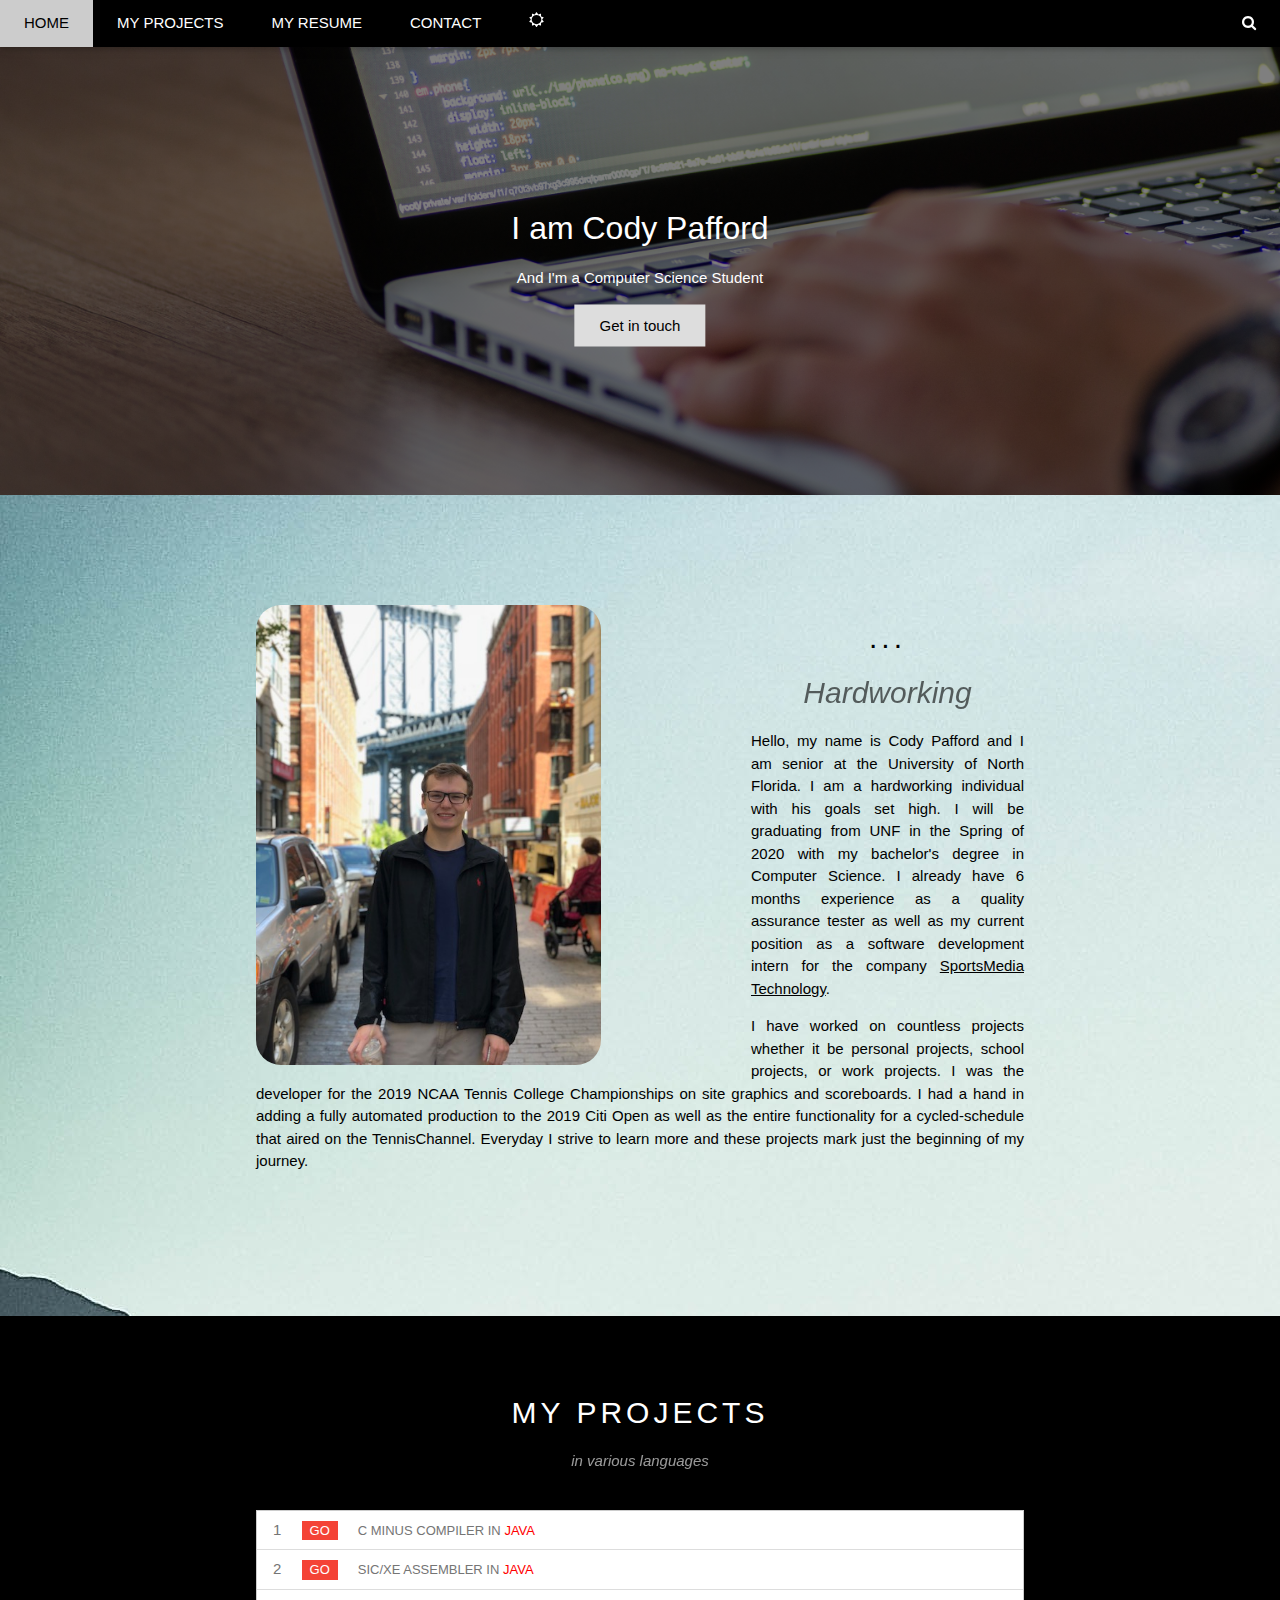
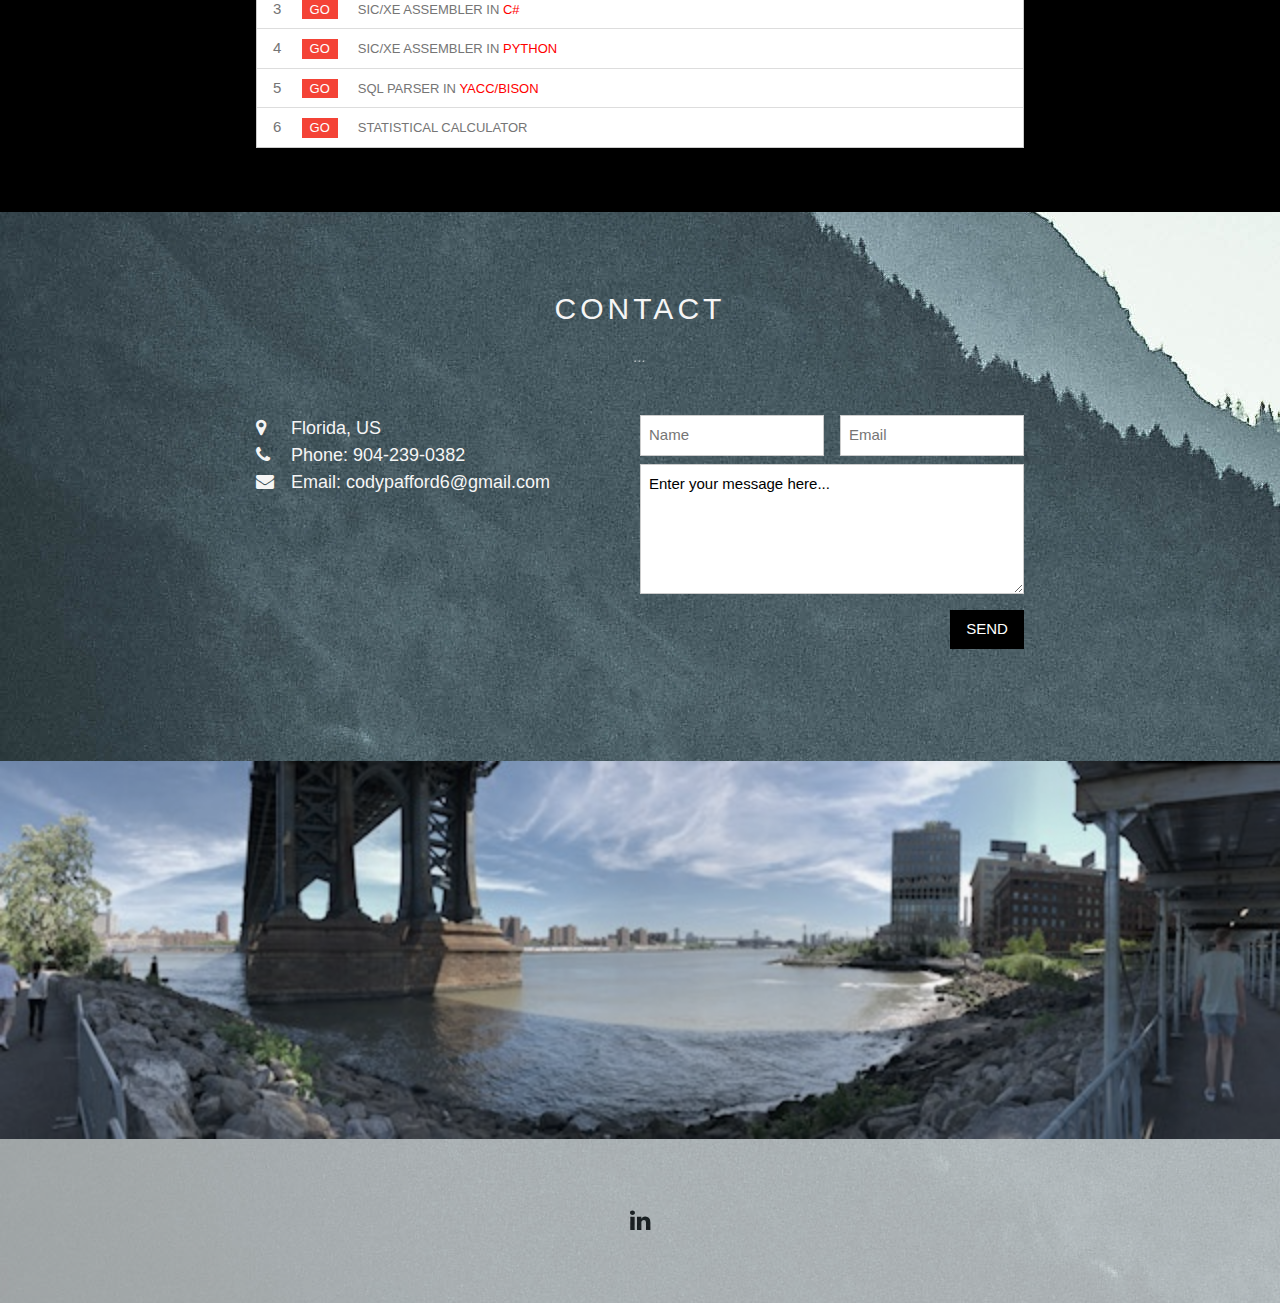
<file: index.htm>
<!DOCTYPE html>
<html lang="en">
<title>Cody Pafford</title>
<meta charset="UTF-8">
<meta name="viewport" content="width=device-width, initial-scale=1">
<link rel="stylesheet" href="https://www.w3schools.com/w3css/4/w3.css">
<link rel="stylesheet" href="https://fonts.googleapis.com/css?family=Lato">
<link rel="stylesheet" href="https://cdnjs.cloudflare.com/ajax/libs/font-awesome/4.7.0/css/font-awesome.min.css">
<link href="css/site.css" rel="stylesheet" type="text/css">

<style>
    body {
        font-family: "Lato", sans-serif;
        background-image: url("images/mtn.jpg");
    }

    .slides {
        display: none
    }

    body, html {
        height: 100%;
        margin: 0;
        font-family: Arial, Helvetica, sans-serif;
    }

    .hero-image {
        background-image: linear-gradient(rgba(0, 0, 0, 0.5), rgba(0, 0, 0, 0.5)), url("images/code-coding-data-574077.jpg");
        height: 50%;
        background-position: center;
        background-repeat: no-repeat;
        background-size: cover;
        position: relative;
    }

    .hero-text {
        text-align: center;
        position: absolute;
        top: 50%;
        left: 50%;
        transform: translate(-50%, -50%);
        color: white;
    }

    .hero-text button {
        border: none;
        outline: 0;
        display: inline-block;
        padding: 10px 25px;
        color: black;
        background-color: #ddd;
        text-align: center;
        cursor: pointer;
    }

    .hero-text button:hover {
        background-color: #555;
        color: white;
    }
</style>
<body>
<!-- Navbar -->
<div class="w3-top">
    <div class="w3-bar w3-black w3-card" id="nav-bar">
        <a class="w3-bar-item w3-button w3-padding-large w3-hide-medium w3-hide-large w3-right"
           href="javascript:void(0)" onclick="myFunction()" title="Toggle Navigation Menu"><i
                class="fa fa-bars"></i></a>
        <a href="#" class="w3-bar-item w3-button w3-padding-large">HOME</a>
        <a href="#projects" class="w3-bar-item w3-button w3-padding-large w3-hide-small">MY PROJECTS</a>
        <a href="#" class="w3-bar-item w3-button w3-padding-large w3-hide-small"
           onclick="document.getElementById('ticketModal').style.display='block'">MY RESUME</a>
        <a href="#contact" class="w3-bar-item w3-button w3-padding-large w3-hide-small">CONTACT</a>
        <a onclick="nightmode()"><i id='night' class="w3-bar-item w3-button w3-padding-large w3-hide-small fa fa-sun-o"></i></a>

        <!--  <div class="w3-dropdown-hover w3-hide-small">
              <button class="w3-padding-large w3-button" title="More">MORE <i class="fa fa-caret-down"></i></button>-
              <div class="w3-dropdown-content w3-bar-block w3-card-4">
                  <a href="#" class="w3-bar-item w3-button">Merchandise</a>
                  <a href="#" class="w3-bar-item w3-button">Extras</a>
                  <a href="#" class="w3-bar-item w3-button">Media</a>
              </div>
        </div>-->
        <a href="javascript:void(0)" class="w3-padding-large w3-hover-red w3-hide-small w3-right"><i
                class="fa fa-search"></i></a>
    </div>
</div>

<!-- Navbar on small screens (remove the onclick attribute if you want the navbar to always show on top of the content when clicking on the links) -->
<div id="navDemo" class="w3-bar-block w3-black w3-hide w3-hide-large w3-hide-medium w3-top" style="margin-top:46px">
    <a href="#projects" class="w3-bar-item w3-button w3-padding-large" onclick="myFunction()">MY PROJECTS</a>
    <a href="#" class="w3-bar-item w3-button w3-padding-large"
       onclick="document.getElementById('ticketModal').style.display='block'">MY RESUME</a>
    <a href="#contact" class="w3-bar-item w3-button w3-padding-large" onclick="myFunction()">CONTACT</a>
    <a onclick="nightmode()"><i id='night_m' class="w3-bar-item w3-button w3-padding-large fa fa-sun-o"></i></a>

</div>

<br>

<br>
<!-- Page content -->
<div class="hero-image" style="max-width:2000px;">
    <div class="hero-text">
        <h1 style="font-size:xx-large" id="shrink_title">I am Cody Pafford</h1>
        <p>And I'm a Computer Science Student</p>
        <button><a href="#contact" onclick="myFunction()" style="text-decoration: none">Get in touch</a></button>
    </div>
</div>

<div class="w3-content" style="max-width:2000px;margin-top:46px">

    <!-- The About Me Section -->
    <div class="w3-container w3-content w3-center w3-padding-64" style="max-width:800px" id="aboutme">
        <div>
            <img class="my_float" src="images/me.jpg">
        </div>
        <h2 class="w3-wide">...</h2>
        <div>
            <!-- Automatic Slideshow Images ---------------------------------------------------------------------------------->
            <div class="slides w3-display-container w3-center">
                <h2 class="w3-opacity"><i>Hardworking</i></h2>
            </div>
            <div class="slides w3-display-container w3-center">
                <h2 class="w3-opacity"><i>Creative</i></h2>
            </div>
            <div class="slides w3-display-container w3-center">
                <h2 class="w3-opacity"><i>Dedicated</i></h2>
            </div>
        </div>
        <p class="w3-justify">Hello, my name is Cody Pafford and I am senior at the University of North Florida. I am a
            hardworking individual with his goals set high. I will be graduating from UNF in the Spring of 2020 with my
            bachelor's degree in Computer Science. I already have 6 months experience as a quality assurance tester as
            well as my current position as a software
            development intern for the company <a href="https://www.smt.com/" target="_blank">SportsMedia Technology</a>.
        </p>
        <p class="w3-justify">I have worked on countless projects whether it be personal projects, school projects, or
            work projects. I
            was the developer for the 2019 NCAA Tennis College Championships on site graphics and scoreboards. I had a
            hand in adding a fully automated production to the 2019 Citi Open as well as the entire functionality for a
            cycled-schedule that aired on the TennisChannel. Everyday I strive to learn more and these projects mark
            just the beginning of my journey.</p>
        <div class="w3-row w3-padding-32">
            <!--  <div class="w3-third">
                 <p>Name</p>
                 <img src="/w3images/bandmember.jpg" class="w3-round w3-margin-bottom" alt="Random Name"
                      style="width:60%">
             </div>
             <div class="w3-third">
                 <p>Name</p>
                 <img src="/w3images/bandmember.jpg" class="w3-round w3-margin-bottom" alt="Random Name"
                      style="width:60%">
             </div>
             <div class="w3-third">
                 <p>Name</p>
                 <img src="/w3images/bandmember.jpg" class="w3-round" alt="Random Name" style="width:60%">
             </div>-->
        </div>
    </div>
    <!--Resume iframe -->
    <div id="resumeModal" class="w3-modal">
        <div class="w3-modal-content">
            <div class="w3-container w3-black">
                <span onclick="document.getElementById('resumeModal').style.display='none'"
                      class="w3-button w3-display-topright">&times;</span>
                <iframe width="790" height="600" id="my_iframe" src="resume.pdf" frameborder="0" gesture="media"
                        allow="encrypted-media" style="display: block" allowfullscreen></iframe>
                <p>View or Download my Resume</p>
            </div>
        </div>
    </div>


    <!-- The Project Section -->
    <div class="w3-black" id="projects">
        <div class="w3-container w3-content w3-padding-64" style="max-width:800px">
            <h2 class="w3-wide w3-center">MY PROJECTS</h2>
            <p class="w3-opacity w3-center"><i>in various languages</i></p><br>

            <ul class="w3-ul w3-border w3-white w3-text-grey">
                <li class="w3-padding">1 <span class="w3-tag w3-red w3-margin-left"><a class="none"
                                                                                       href="https://github.com/codypafford/Compiler"
                                                                                       target="_blank">GO</a></span><span
                        class="default-spacer">C MINUS COMPILER IN<span class="lastletter shrink"> JAVA</span></span></li>
                <li class="w3-padding">2 <span class="w3-tag w3-red w3-margin-left"><a class="none"
                                                                                       href="https://github.com/codypafford/SIC-XE-Assembler"
                                                                                       target="_blank">GO</a></span><span
                        class="default-spacer">SIC/XE ASSEMBLER IN<span class="lastletter"> JAVA</span></span></li>
                <li class="w3-padding">3 <span class="w3-tag w3-red w3-margin-left"><a class="none"
                                                                                       href="https://github.com/codypafford/SIC-XE-Assembler"
                                                                                       target="_blank">GO</a></span><span
                            class="default-spacer">SIC/XE ASSEMBLER IN<span class="lastletter"> C#</span></span></li>
                <li class="w3-padding">4 <span class="w3-tag w3-red w3-margin-left"><a class="none"
                                                                                       href="https://github.com/codypafford/SicXE-Assembler-Python"
                                                                                       target="_blank">GO</a></span><span
                            class="default-spacer">SIC/XE ASSEMBLER IN<span class="lastletter"> PYTHON</span></span></li>
                <li class="w3-padding">5 <span class="w3-tag w3-red w3-margin-left"><a class="none"
                                                                                       href="https://github.com/codypafford/SQL-Parser"
                                                                                       target="_blank">GO</a></span><span
                            class="default-spacer">SQL PARSER IN<span class="lastletter"> YACC/BISON</span></span></li>
                <li class="w3-padding">6 <span class="w3-tag w3-red w3-margin-left"><a class="none"
                                                                                       href="pages/StatsCalc/stats_page.html"
                                                                                       target="_blank">GO</a></span><span
                            class="default-spacer">STATISTICAL CALCULATOR</span></li>
             <!--   <li class="w3-padding">7 <span class="w3-tag w3-red w3-margin-left"><a class="none"
                                                                                       href="/movie_express/logon.php"
                                                                                       target="_blank">GO</a></span><span
                            class="default-spacer">MOVIE SEARCH</span></li>-->

            </ul>
            <!--
            <div class="w3-row-padding w3-padding-32" style="margin:0 -16px">
                <div class="w3-third w3-margin-bottom">
                    <img src="images/me.jpg" alt="New York" style="width:100%" class="w3-hover-opacity">
                    <div class="w3-container w3-white">
                        <p><b>New York</b></p>
                        <p class="w3-opacity">Fri 27 Nov 2016</p>
                        <p>Praesent tincidunt sed tellus ut rutrum sed vitae justo.</p>
                        <button class="w3-button w3-black w3-margin-bottom"
                                onclick="document.getElementById('ticketModal').style.display='block'">Buy Tickets
                        </button>
                    </div>
                </div>
                <div class="w3-third w3-margin-bottom">
                    <img src="/w3images/paris.jpg" alt="Paris" style="width:100%" class="w3-hover-opacity">
                    <div class="w3-container w3-white">
                        <p><b>Paris</b></p>
                        <p class="w3-opacity">Sat 28 Nov 2016</p>
                        <p>Praesent tincidunt sed tellus ut rutrum sed vitae justo.</p>
                        <button class="w3-button w3-black w3-margin-bottom"
                                onclick="document.getElementById('ticketModal').style.display='block'">Buy Tickets
                        </button>
                    </div>
                </div>
                <div class="w3-third w3-margin-bottom">
                    <img src="/w3images/sanfran.jpg" alt="San Francisco" style="width:100%" class="w3-hover-opacity">
                    <div class="w3-container w3-white">
                        <p><b>San Francisco</b></p>
                        <p class="w3-opacity">Sun 29 Nov 2016</p>
                        <p>Praesent tincidunt sed tellus ut rutrum sed vitae justo.</p>
                        <button class="w3-button w3-black w3-margin-bottom"
                                onclick="document.getElementById('ticketModal').style.display='block'">Buy Tickets
                        </button>
                    </div>
                </div>-->
        </div>
    </div>
</div>

<!-- Ticket Modal -->
<div id="ticketModal" class="w3-modal">
    <div class="w3-modal-content w3-animate-top w3-card-4">
        <header class="w3-container w3-teal w3-center w3-padding-32">
        <span onclick="document.getElementById('ticketModal').style.display='none'"
              class="w3-button w3-teal w3-xlarge w3-display-topright">×</span>
            <h2 class="w3-wide"><i class="fa fa-file w3-margin-right"></i>My Resume</h2>
        </header>
        <div class="w3-container">
            <button onclick="show_resume()" class="w3-button w3-block w3-teal w3-padding-16 w3-section w3-right">View <i
                    class="fa fa-eye"></i></button>
            <a href="resume.pdf" download>
                <button class="w3-button w3-block w3-teal w3-padding-16 w3-section w3-right">Download <i
                        class="fa fa-download"></i></button>
            </a>

            <button class="w3-button w3-red w3-section"
                    onclick="document.getElementById('ticketModal').style.display='none'">Close <i
                    class="fa fa-remove"></i></button>
            <p class="w3-right">Need <a href="#" class="w3-text-blue">help?</a></p>
        </div>
    </div>
</div>

<!-- The Contact Section -->
<div class="w3-container w3-content w3-padding-64" style="max-width:800px; color: whitesmoke" id="contact">
    <h2 class="w3-wide w3-center" style="color: whitesmoke">CONTACT</h2>
    <p class="w3-opacity w3-center"><i>...</i></p>
    <div class="w3-row w3-padding-32">
        <div class="w3-col m6 w3-large w3-margin-bottom">
            <i class="fa fa-map-marker" style="width:30px"></i> Florida, US<br>
            <i class="fa fa-phone" style="width:30px"></i> Phone: 904-239-0382<br>
            <i class="fa fa-envelope" style="width:30px"> </i> Email: codypafford6@gmail.com<br>
        </div>
        <div class="w3-col m6">
            <form action="mail.php" target="_blank" method="post" id="usrform">
                <div class="w3-row-padding" style="margin:0 -16px 8px -16px">
                    <div class="w3-half">
                        <input class="w3-input w3-border" type="text" placeholder="Name" required name="Name">
                    </div>
                    <div class="w3-half">
                        <input class="w3-input w3-border" type="email" placeholder="Email" required name="Email">
                    </div>
                </div>
               <!-- <input class="w3-input w3-border" type="text" placeholder="Message" required name="Message">-->
                <textarea class="w3-input w3-border" rows = "5" cols = "50" name = "Message" form="usrform" required>Enter your message here...
         </textarea>
                <button class="w3-button w3-black w3-section w3-right" type="submit">SEND</button>
            </form>

        </div>
    </div>
</div>

<!-- End Page Content -->
</div>

<!-- Image of location/map -->
<img src="images/bridge.jpg" class="w3-image w3-greyscale-min" style="width:100%">

<!-- Footer -->
<footer class="w3-container w3-padding-64 w3-center w3-opacity w3-light-grey w3-xlarge">
    <i class="fa fa-linkedin w3-hover-opacity" onclick="redirect()"></i>
</footer>

<script>
    // Automatic Slideshow - change image every 4 seconds
    var index = 0;
    carousel2();

    function carousel2() {
        var i;
        var x = document.getElementsByClassName("slides");
        for (i = 0; i < x.length; i++) {
            x[i].style.display = "none";
        }
        index++;
        if (index > x.length) {
            index = 1
        }
        x[index - 1].style.display = "block";
        setTimeout(carousel2, 4000);
    }

    // Used to toggle the menu on small screens when clicking on the menu button
    function myFunction() {
        var x = document.getElementById("navDemo");
        if (x.className.indexOf("w3-show") == -1) {
            x.className += " w3-show";
        } else {
            x.className = x.className.replace(" w3-show", "");
        }
    }

    function redirect() {
        window.open(
            'https://www.linkedin.com/in/cody-pafford-96856b108?lipi=urn%3Ali%3Apage%3Ad_flagship3_profile_view_base_contact_details%3BWTY5j854T2G0iToSKWnS2A%3D%3D',
            '_blank' // <- This is what makes it open in a new window.
        );
    }

    // When the user clicks anywhere outside of the modal, close it
    var modal = document.getElementById('ticketModal');
    window.onclick = function (event) {
        if (event.target == modal) {
            modal.style.display = "none";
        }
    };

    function show_resume() {
        var modal = document.getElementById('ticketModal');
        var my_iframe = document.getElementById('resumeModal');
        //close the modal
        modal.style.display = "none";
        //show my iframe
        my_iframe.style.display = "block";

    }

    function nightmode() {
        var x = document.getElementById("nav-bar");
        var proj = document.getElementById('projects');
        var nightsun = document.getElementById('night');
        var nightsun_m = document.getElementById('night_m');

        if(x.classList.contains("w3-black")){
            document.getElementById("nav-bar").classList.remove("w3-black");
            document.getElementById("nav-bar").classList.add("w3-white");
            proj.classList.remove("w3-black");
            proj.classList.add("w3-white");
            nightsun.classList.remove('fa-sun-o');
            nightsun.classList.add("fa-moon-o");
            nightsun_m.classList.remove('fa-sun-o');
            nightsun_m.classList.add("fa-moon-o");


        }else{
            document.getElementById("nav-bar").classList.remove("w3-white");
            document.getElementById("nav-bar").classList.add("w3-black");
            proj.classList.remove("w3-white");
            proj.classList.add("w3-black");
            nightsun.classList.remove('fa-moon-o');
            nightsun.classList.add("fa-sun-o");
            nightsun_m.classList.remove('fa-moon-o');
            nightsun_m.classList.add("fa-sun-o");
        }

    }
</script>
</body>
</html>
</file>
<file: css/site.css>
.my_float{
    float: left;
    border-radius: 25px;
    margin-right: 150px;
    width:auto; /* you can use % */
    max-width: 345px;
    height: auto;
}


.clear{
    clear: left;
}

.default-row-spacer{
    margin-bottom:10px;
}
.default-spacer{
    margin-left:20px;
}
.large-row-spacer{
    margin-bottom:20px;
}

.lastletter{
    color: red;
}

a.none{
    text-decoration: none;
}

img.resize {
    max-width: 90%;
    max-height: 90%;

}

div.stay {
    position: static;
}

.myShadow {
    text-shadow: 1px 2px 3px #666;
}

.margin{
    padding-top: 50px;
}
/*changes font size*/
li *:not(a) {
    font-size: small;
}


/*------------------stats page-----------------------------*/
#p3header{
    color: #5d33ff;
    font-family: "Ubuntu Mono", sans-serif;
}

#p3bg{
    color: #5d33ff;
    font-family: "Ubuntu Mono", sans-serif;

}

#p3_footer, #p4_footer {
    position:absolute;
    bottom:5px;
}
</file>
